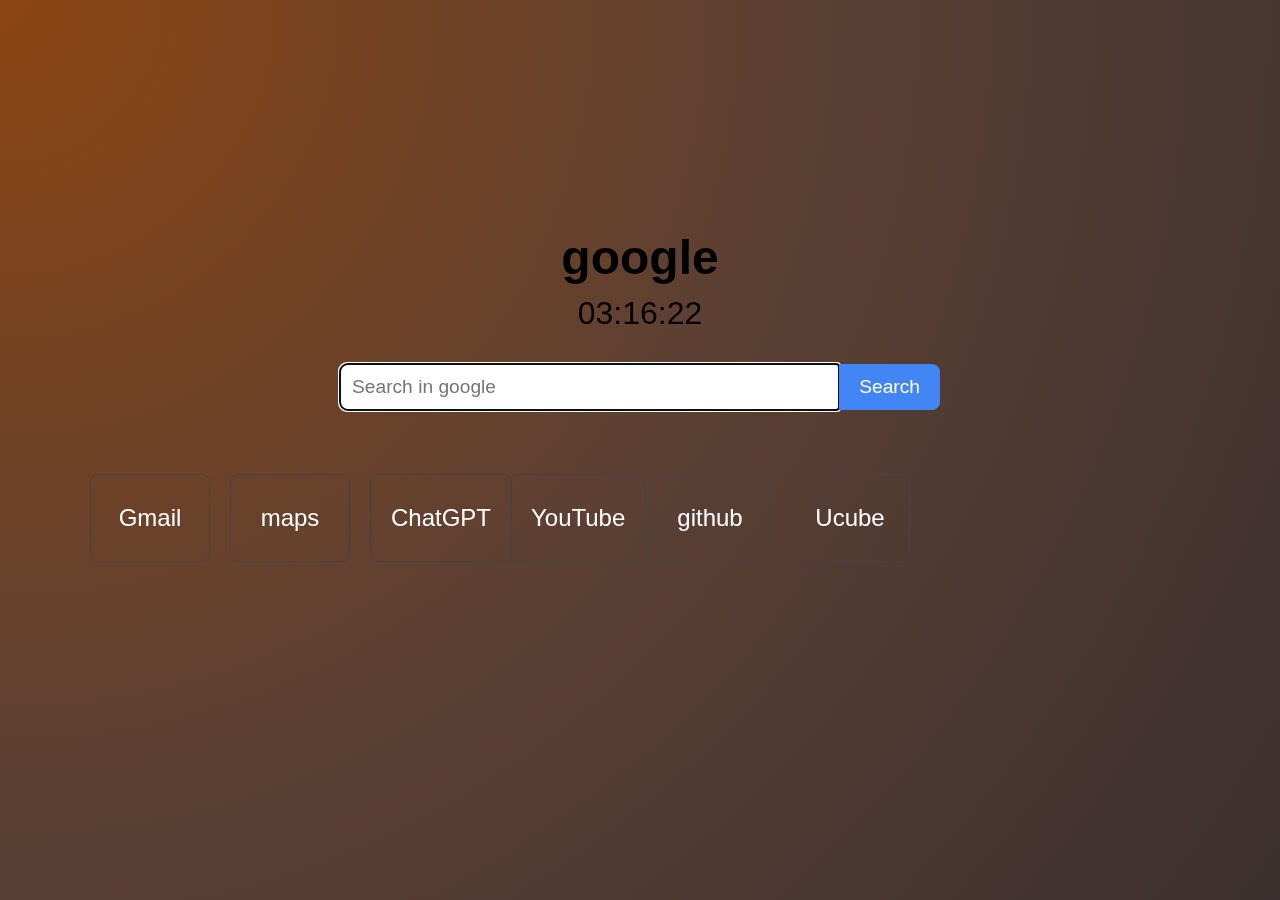
<file: index.html>
<!DOCTYPE html>
<html lang="he">
<head>
  <link rel="stylesheet" href="home_page_css.css">
  <meta charset="UTF-8" />
  <meta name="viewport" content="width=device-width, initial-scale=1.0"/>
  <title>google</title>
</head>
<body>
  <div id="background"></div>

  <h1>google</h1>
  <div id="clock">00:00:00</div>

  <form id="search-box" action="https://www.google.com/search" method="get">
    <input type="text" name="q" placeholder="Search in google" autofocus>
    <button type="submit">Search</button>
  </form>
<div class="buttons">
  <div class="quick-links"> <a href="https://gmail.com" target="_blank">Gmail</a> </div>
  <div class="quick-links"> <a href="https://maps.google.com" target="_blank">maps</a> </div>
  <div class="quick-links"> <a href="https://chat.openai.com" target="_blank">ChatGPT</a> </div>
  <div class="quick-links"> <a href="https://youtube.com" target="_blank">YouTube</a> </div>
  <div class="quick-links"> <a href="https://github.com" target="_blank">github</a> </div>
  <div class="quick-links"> <a href="https://moodle.youcube.co.il/my/courses.php" target="_blank">Ucube</a> </div>
  </div>
<script src="home_page_js.js"></script>
</body>
</html>
</file>
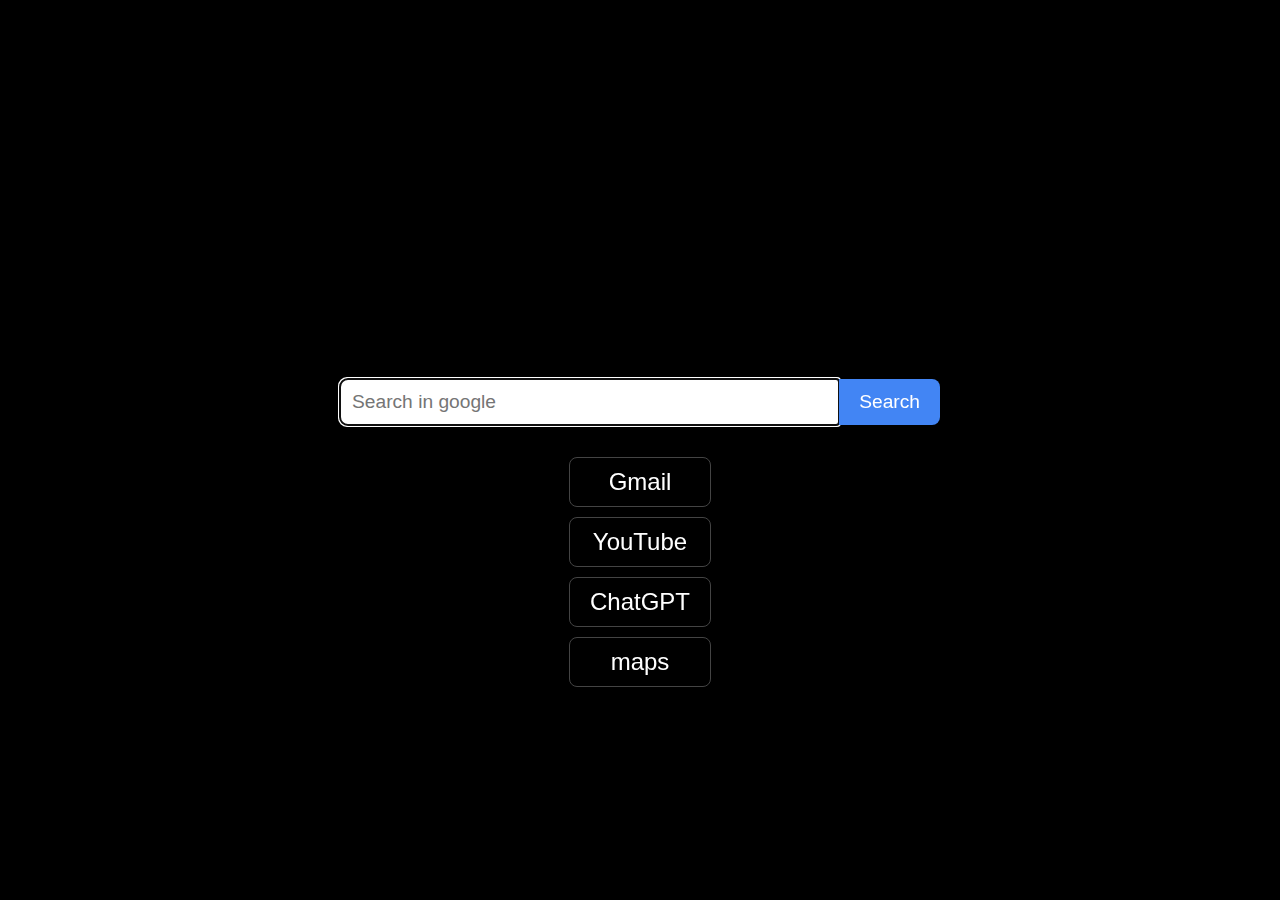
<file: home_page.html>
<!DOCTYPE html>
<html lang="he">
<head>
  <link rel="stylesheet" href="home_page_css.css">
  <meta charset="UTF-8" />
  <meta name="viewport" content="width=device-width, initial-scale=1.0"/>
  <title>google</title>
</head>
<body>
  <h1>google</h1>
  <div id="clock">00:00:00</div>

  <form id="search-box" action="https://www.google.com/search" method="get">
    <input type="text" name="q" placeholder="Search in google" autofocus>
    <button type="submit">Search</button>
  </form>

  <div class="quick-links">
    <a href="https://gmail.com" target="_blank">Gmail</a>
    <a href="https://youtube.com" target="_blank">YouTube</a>
    <a href="https://chat.openai.com" target="_blank">ChatGPT</a>
    <a href="https://maps.google.com" target="_blank">maps</a>
  </div>
<script src="home_page_js.js"></script>
</body>
</html>
</file>
<file: home_page_css.css>
body {
  margin: 0;
  padding: 0;
  font-family: 'Segoe UI', sans-serif;
  background-color: black;
  background-size: cover;
  color: rgb(0, 0, 0);
  display: flex;
  flex-direction: column;
  align-items: center;
  justify-content: center;
  height: 100vh;
  text-align: center;
}

h1 {
  font-size: 3em;
  margin-bottom: 0.2em;
}

#clock {
  font-size: 2em;
  margin-bottom: 1em;
}

#search-box {
  width: 60%;
  max-width: 600px;
  display: flex;
}

#search-box input {
  flex: 1;
  padding: 12px;
  font-size: 1.2em;
  border: none;
  border-radius: 8px 0 0 8px;
}

#search-box button {
  padding: 12px 20px;
  font-size: 1.2em;
  background-color: #4285F4;
  color: white;
  border: none;
  border-radius: 0 8px 8px 0;
  cursor: pointer;
}

.buttons {
  display: grid;
  grid-template-columns: repeat(8, minmax(120px, 1fr));
  grid-template-rows: repeat(2, minmax(120px, 1fr));
  gap: 20px;
  justify-content: center;
  margin-top: 2em;
  width: 80%;
  max-width: 600px;
}

.quick-links {
  margin-top: 2em;
  display: grid;
  gap: 10px;
}

.quick-links a {
  display: flex;
  align-items: center;
  justify-content: center;
  color: white;
  font-size: clamp(0.8rem, 2vw, 1.5rem);
  text-decoration: none;
  padding: 10px 20px;
  border: 1px solid #444;
  border-radius: 8px;
  transition: background-color 0.2s ease;
  min-height: 5px;
}

.buttons a:hover {
  transform: scale(1.05); /* מגדיל 20% */
}
.buttons a {
  transition: background-color 0.3s linear;
}

/* רקע דינמי לכל המסך */
#background {
  position: fixed;
  top: 0;
  left: 0;
  width: 100%;
  height: 100%;
  perspective: 800px;
  z-index: -1; /* תמיד מאחורי התוכן */
  overflow: hidden;
    background: radial-gradient(
    circle at top left, 
    #8B4513,   /* חום בהיר */
    #5C4033,   /* חום בינוני */
    #3B2F2F    /* חום כהה */
  );
}

.background-shape {
  position: absolute;
  transform-style: preserve-3d;
  animation: rotateShape linear infinite;
}

.background-shape div {
  position: absolute;
  border: 1px solid rgba(255,255,255,0.2);
  box-sizing: border-box;
  background: linear-gradient(45deg,#ffbe69,#87bfff);
}

@keyframes rotateShape {
  from { transform: rotateX(0deg) rotateY(0deg); }
  to   { transform: rotateX(360deg) rotateY(360deg); }
}
</file>
